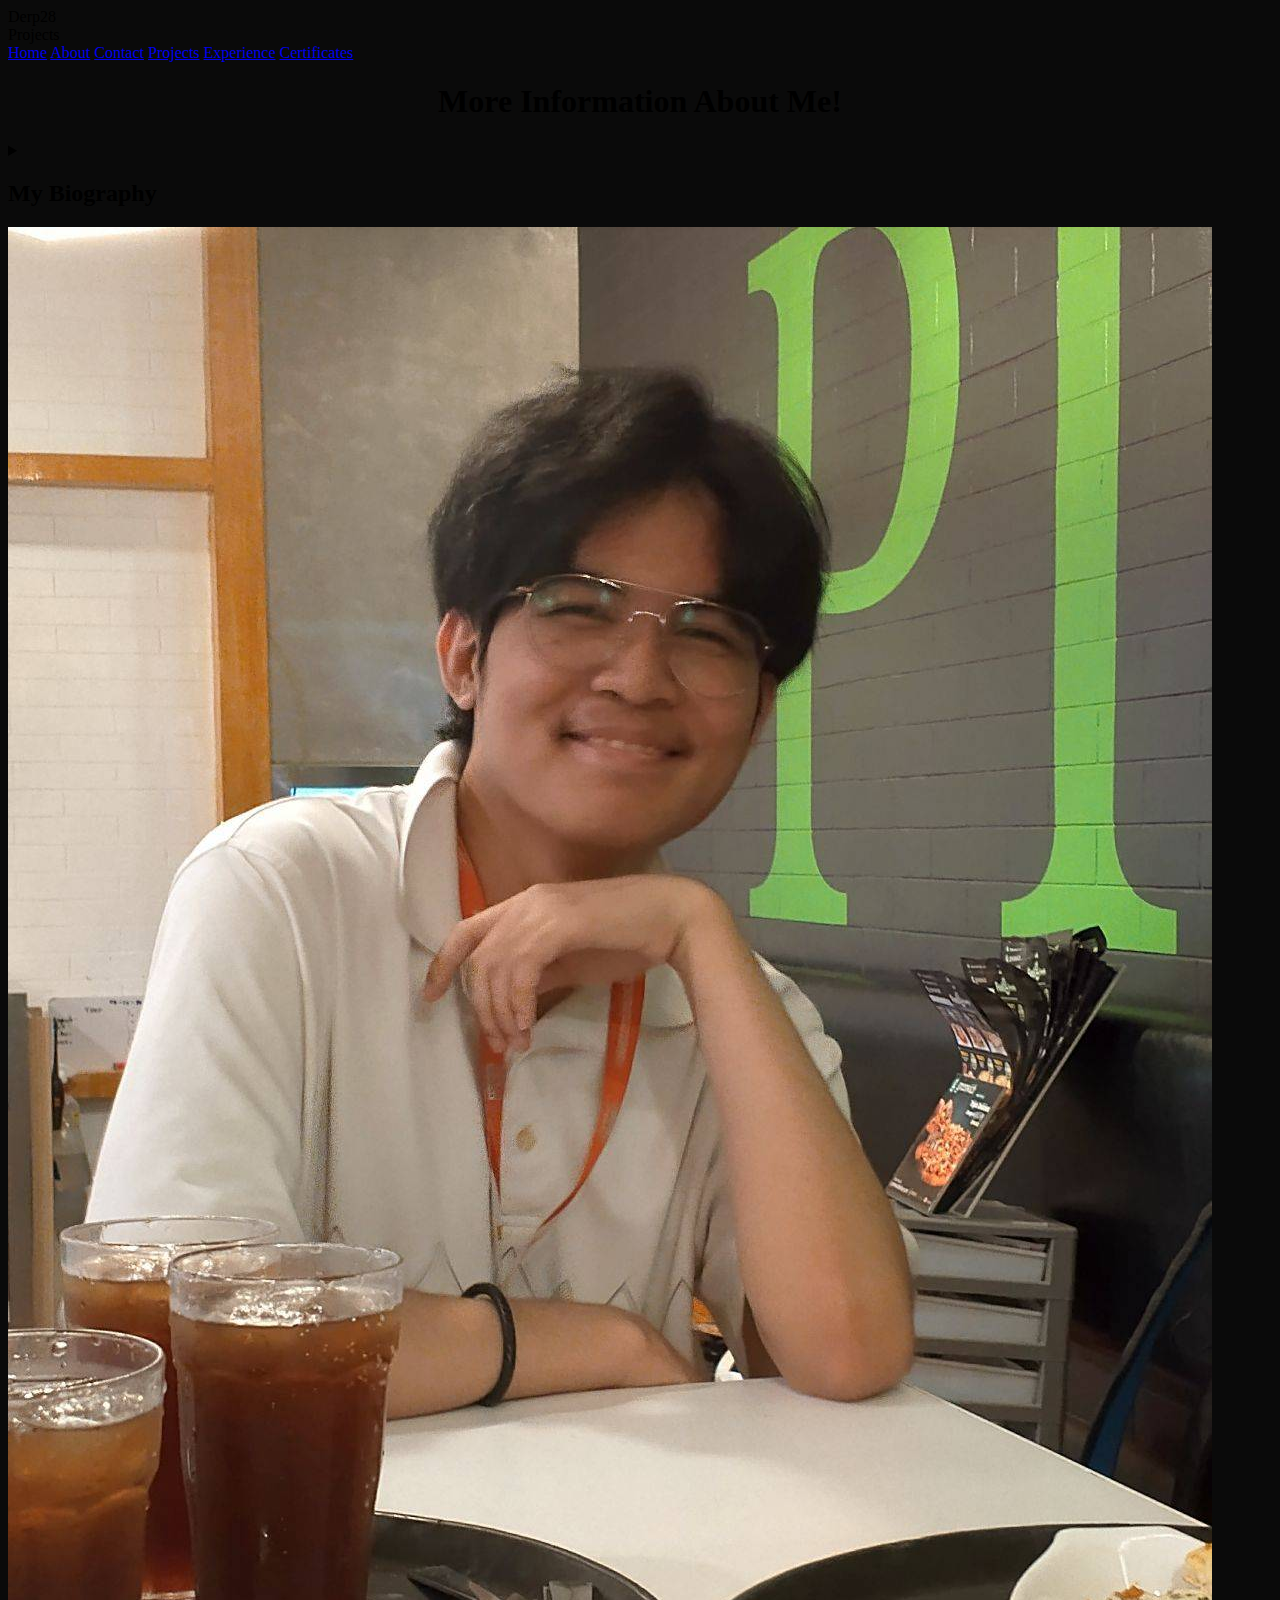
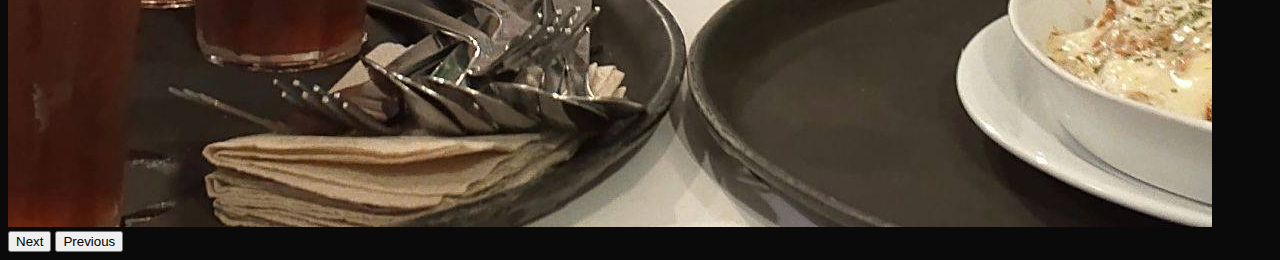
<file: about.html>
<!DOCTYPE html>
<html lang="en" class="HTMLBGColor">
  <link href="assets/style.css" rel="stylesheet">
<nav class="navbar">
  <div class="brand">
    Derp28
    <div class="subtitle">Projects</div>
  </div>

  <div class="nav-links">
    <a href="index.html">Home</a> 
    <a href="about.html" class="active">About</a> 
    <a href="contact.html">Contact</a> 
    <a href="projects.html">Projects</a>
    <a href="workwork.html">Experience</a>
    <a href="certificates.html">Certificates</a>
  </div>
</nav>
    <body>
      <head>
    <h1 style="text-align: center;">More Information About Me!</h1>
  </head>
  <body>
    <div id="slides">
      
      <!-- Slide 1 -->
<div class="slide">
  <div class="bio-container">
    
    <!-- Summary + Details -->
     <div style="flex: 1;">
    <details class="bio-details">
      <summary><h2>My Biography</h2></summary>
      <div class="fontThis">
        <p>Throughout my high school years, I consistently earned merit awards from Grade 7 to Grade 12, with the sole exception of Grade 9. That year was particularly challenging as I was still adjusting to the sudden shift brought about by the pandemic, and my performance in ESP (Edukasyon sa Pagpapakatao) slightly lowered my overall average, breaking my line of 90. Despite that setback, my academic journey remained marked by dedication and resilience.</p>
        <p>Beyond academics, I often took on leadership roles, guiding my peers in various activities and projects. These experiences taught me how to manage diverse groups of people, encourage collaboration, and create an environment where individuals could freely apply and develop their skills. Leading others not only strengthened my ability to organise and communicate effectively but also helped me grow into someone who values both teamwork and personal initiative.</p>
      </div>
    </details>
    </div>

    <!-- Image -->
    <img src="assets/photos/WUHWUH.jpg" class="bio-image" alt="Biography Image">
    
  </div>
</div>

    <div class="slide" style="display:none;">
      <h1>More about me!</h1>
      <p style="text-align: justify;">Hello Hallo! I’m Chaz Vincent Aurin, a Bachelor of Computer Science student from CIIT. 
        I’ve been a fan of the digital space since my early introduction to anime during childhood, and I’m passionate about how my childhood dreams can blossom into ideas that help the world in my own way. </p>
      <p style="text-align: justify;">At CIIT, I’ve been learning how to integrate my ideas into practical applications, grounding my idealistic desire to help others in a more realistic approach. 
        I find satisfaction in mastering the fundamentals required for my coding projects, while still having the freedom to incorporate my own creativity and innovation into them.</p>
    </div>



      <!-- Slide 3 -->
      <div class="slide" style="display:none;">
        <h2>Skills Inventory</h2>
        <ul style="text-align: left; margin-left: 40px;">
          <li><b>Personal:</b><br>
            My willingness to learn to improve myself and the ability to lead my peers through insightful decision-making.
          </li> 
          <br>
          <li><b>Interpersonal:</b><br>
            My proactiveness in collaboration with my peers, and also being able to handle diplomacy, where I've settled many arguments.
          </li>
          <br>

          <li><b>Professional:</b><br>
            Integrity with my work, punctuality to my responsibilities, and soft skills to help people.
          </li>
          <br>
        </ul>
      </div>

            <div class="slide" style="display:none;">
        <h2>Education:</h2>
        <ul style="text-align: left; margin-left: 40px;">
          <li><b>Elementary</b><br>
            Pateros Catholic School Grade 1 - 3<br>Comembo Elementary School Grade 4 - 6</li> 
          <br>
          <li><b>Junior High School</b><br>
            APEC Schools Grade 7 - 10
          </li><br>
          <li><b>Senior High School</b><br>
            APEC Schools C.Raymundo 11 - 12
          </li>
        </ul>
      </div>
          <div class="fixed-buttons">
      <button onclick="nextSlide()">Next</button>
      <button onclick="prevSlide()">Previous</button>
    </div>

    </body>
    <script src="assets/script.js"></script>
</html>
</file>
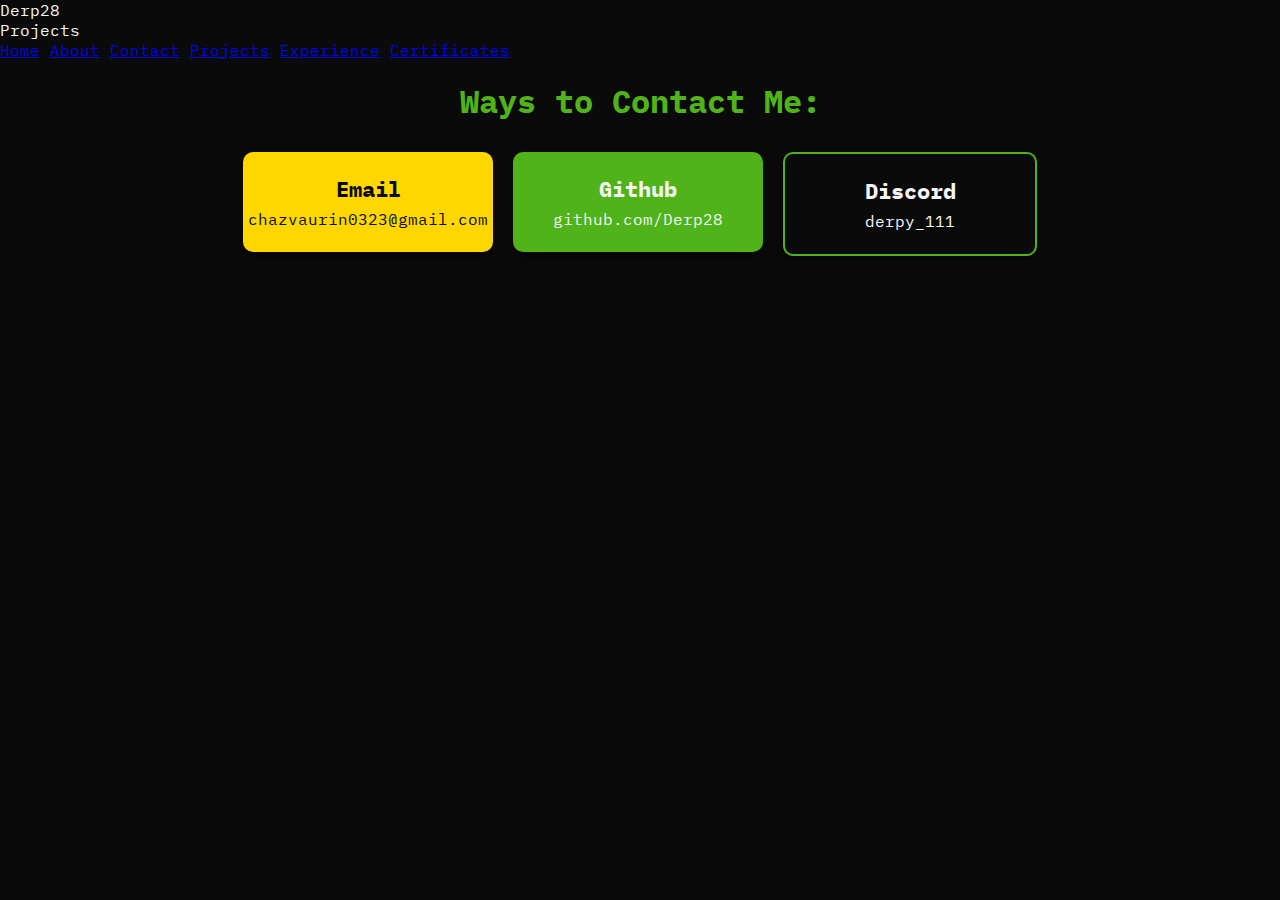
<file: contact.html>
<!DOCTYPE html>
<html lang="en">
<head>
  <meta name="viewport" content="width=device-width, initial-scale=1.0">
  <meta charset="UTF-8">
  <title>Contact</title>
  <link href="assets/style.css" rel="stylesheet">

  <style>
    /* Apply font globally */
    body {
      font-family: "IBM Plex Mono", SFMono-Regular, Menlo, Consolas, monospace;
      background-color: #0A0A0A; /* dark background */
      color: #F5F5F5; /* light text */
      margin: 0;
      padding: 0;
    }


    .navbar a:hover {
      color: #4FB319;
    }

    h1 {
      text-align: center;
      margin: 20px 0;
      color: #4FB319;
    }

    .cards {
      display: flex;
      justify-content: center;
      gap: 20px;
      flex-wrap: wrap;
      margin-top: 30px;
    }

    .cards .card {
      display: flex;
      align-items: center;
      justify-content: center;
      flex-direction: column;
      text-align: center;
      height: 100px;
      width: 250px;
      border-radius: 10px;
      color: #F5F5F5;
      cursor: pointer;
      transition: 400ms;
      box-shadow: 0 4px 8px rgba(0,0,0,0.5);
    }

    .cards .card p.tip {
      font-size: 1.2em;
      font-weight: 700;
      margin: 0;
    }

    .cards .card p.second-text {
      font-size: 0.9em;
      margin: 5px 0 0;
    }

    .cards .card:hover {
      transform: scale(1.05);
      border: 2px solid #FFD700;
    }

    .cards:hover > .card:not(:hover) {
      filter: blur(3px);
      transform: scale(0.95);
    }

    /* Palette applied */
    .cards .red {
      background-color: #FFD700; /* gold */
      color: #0A0A0A;
    }

    .cards .blue {
      background-color: #4FB319; /* green */
    }

    .cards .green {
      background-color: #0A0A0A;
      border: 2px solid #4FB319;
    }

    .cards .card a {
      color: #F5F5F5;
      text-decoration: none;
    }

    .cards .card a:hover {
      color: #FFD700;
      text-decoration: underline;
    }
  </style>
</head>
<body>
 <nav class="navbar">
  <div class="brand">
    Derp28
    <div class="subtitle">Projects</div>
  </div>

  <div class="nav-links">
    <a href="index.html">Home</a> 
    <a href="about.html">About</a> 
    <a href="contact.html" class="active">Contact</a> 
    <a href="projects.html">Projects</a>
    <a href="workwork.html">Experience</a>
    <a href="certificates.html">Certificates</a>
  </div>
</nav>

  <h1>Ways to Contact Me:</h1>

  <div class="cards" style="font-size: large;">
    <div class="card red">
      <p class="tip">Email</p>
      <p class="second-text">chazvaurin0323@gmail.com</p>
    </div>
    <div class="card blue">
      <p class="tip">Github</p>
      <p class="second-text"><a href="https://github.com/Derp28">github.com/Derp28</a></p>
    </div>
    <div class="card green">
      <p class="tip">Discord</p>
      <p class="second-text">derpy_111</p>
    </div>
  </div>
</body>
</html>
</file>
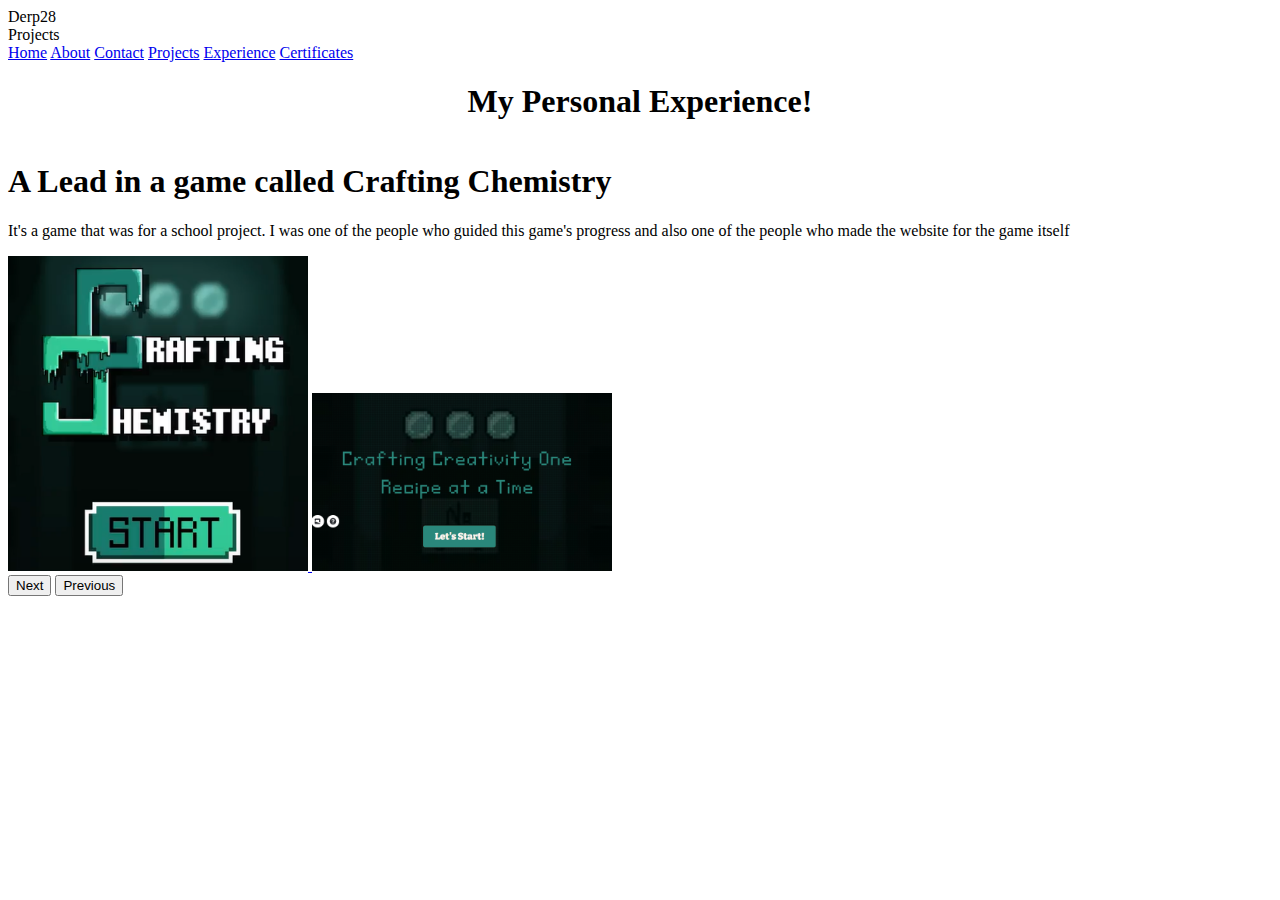
<file: workwork.html>
<!DOCTYPE html>
<html lang="en">
<head>
  <meta name="viewport" content="width=device-width, initial-scale=1.0">
  <meta charset="UTF-8">
  <title>Contact</title>
  <link href="assets/style.css" rel="stylesheet">
  <style>
    .image-container {
      position: relative;
      display: inline-block;
      cursor: pointer;
    }

    .image-container img {
      display: block;
      width: 300px;
      height: auto;
    }

    /* Overlay text (hidden by default) */
    .overlay-text {
      position: absolute;
      top: 50%;
      left: 50%;
      transform: translate(-50%, -50%);
      color: #f5f5f5;
      font-size: 20px;
      font-weight: bold;
      background: rgba(0, 0, 0, 0.6);
      padding: 10px 20px;
      border-radius: 5px;
      opacity: 0;
      transition: opacity 0.3s ease;
      text-align: center;
    }

    /* Show text when hovering */
    .image-container:hover .overlay-text {
      opacity: 1;
    }
  </style>
</head>
<body>
  <nav class="navbar">
    <div class="brand">
      Derp28
      <div class="subtitle">Projects</div>
    </div>

    <div class="nav-links">
      <a href="index.html">Home</a> 
      <a href="about.html">About</a> 
      <a href="contact.html">Contact</a> 
      <a href="projects.html">Projects</a>
      <a href="workwork.html" class="active">Experience</a>
      <a href="certificates.html">Certificates</a>
    </div>
  </nav>

  <h1 style="text-align: center;">My Personal Experience!</h1>

  <div id="slides">
    <!-- Slide 1 -->
    <div class="slide">
      <div style="display: flex; align-items: center; gap: 20px;">
        <div>
          <h1>A Lead in a game called Crafting Chemistry</h1>
          <p>It's a game that was for a school project. I was one of the people who guided this game's progress and also one of the people who made the website for the game itself</p>
          
          <!-- Clickable image with hover text -->
          <a href="https://zalnimations.itch.io/crafting-chemistry" target="_blank">
            <div class="image-container">
              <img src="assets/photos/craftingchemistry.png" alt="Link to the Game">
              <div class="overlay-text">To the game!</div>
            </div>
          </a>

          <a href="https://apchazvincentaurin.wixsite.com/my-site-2" target="_blank">
            <div class="image-container">
              <img src="assets/photos/image(1).png" alt="Link to the website" width="500" height="500">
              <div class="overlay-text">To the website!</div>
            </div>
          </a>
        </div>
      </div>  
    </div>

    <!-- Slide 2 -->
    <div class="slide" style="display: none;">
      <div style="display: flex; align-items: center; gap: 20px;">
        <div>
          <h1>Worked as a Waiter in Kentouka for 3 months</h1>
          <p>I worked for my godmother in a Japanese restaurant which gave me more experience and insight on what a professional workplace should be like and how I can apply it to my studies</p>
        </div>

        <img src="assets/photos/workexperience.jpg" width="500" height="500" alt="Work experience as a waiter">
      </div>
    </div>
  </div> <!-- ✅ properly closes #slides -->

  <div class="fixed-buttons">
    <button onclick="nextSlide()">Next</button>
    <button onclick="prevSlide()">Previous</button>
  </div>

  <script src="assets/script.js"></script>
</body>
</html>
</file>
<file: assets/style.css>
@import url('https://fonts.googleapis.com/css2?family=IBM+Plex+Mono:wght@100;200;300;400;500;600;700&display=swap');

    .fontThis{
      font-family: "IBM Plex Mono", SFMono-Regular, Menlo, Consolas, monospace;
      color:#F5F5F5;
    }
.HTMLBGColor{
    background-color: #0A0A0A;
}
/*color pallette{  #F5F5F5, #FFD700, #4FB319, #0A0A0A*/
</file>
